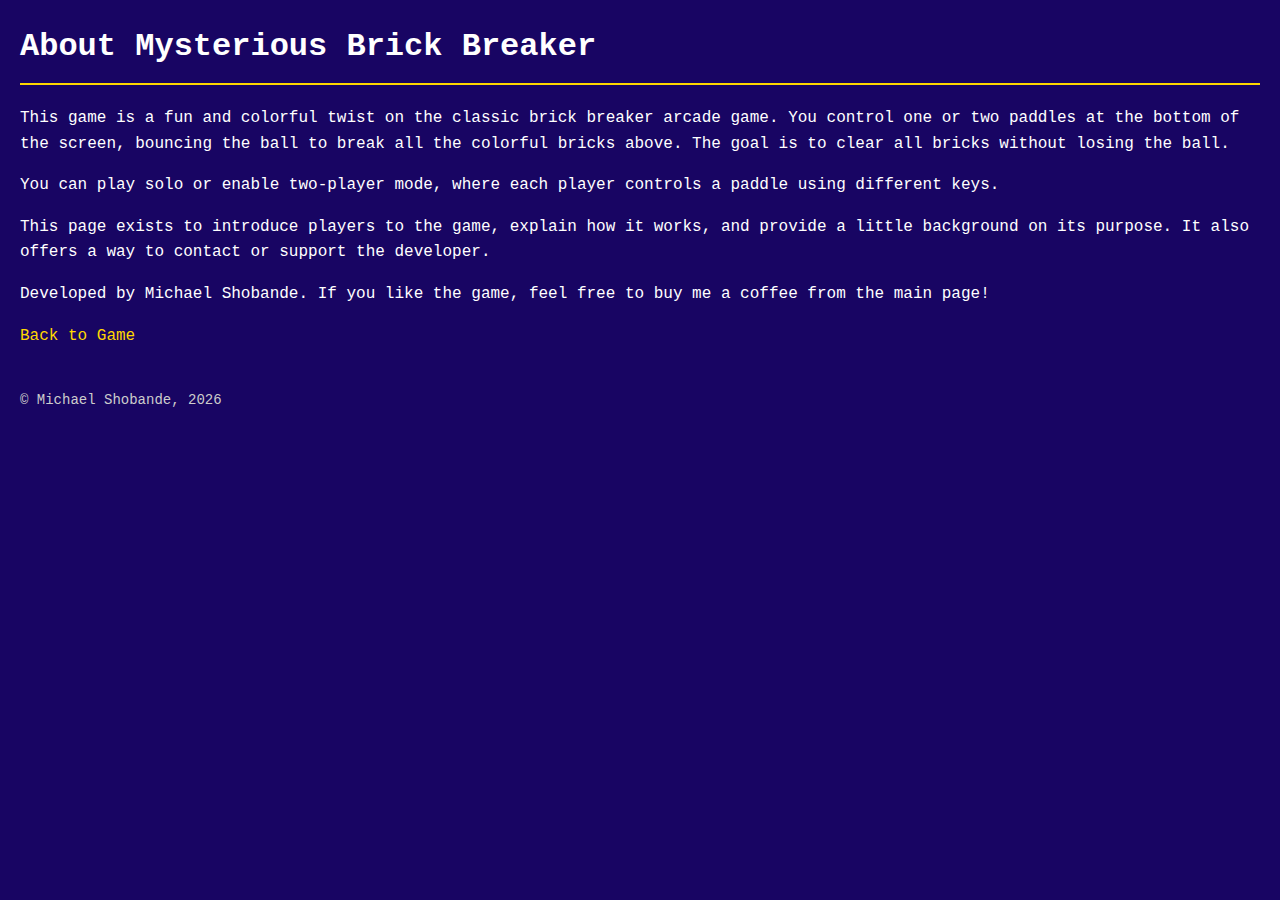
<file: About.html>
<!DOCTYPE html>
<html lang="en">
<head>
  <meta charset="UTF-8" />
  <meta name="viewport" content="width=device-width, initial-scale=1" />
  <title>About Mysterious Brick Breaker</title>
  <style>
    body {
      background-color: #180563;
      color: white;
      font-family: 'Courier New', Courier, monospace;
      margin: 20px;
      line-height: 1.6;
    }
    a {
      color: gold;
      text-decoration: none;
    }
    a:hover {
      text-decoration: underline;
    }
    h1 {
      border-bottom: 2px solid gold;
      padding-bottom: 10px;
    }
    .footer {
      margin-top: 40px;
      font-size: 14px;
      color: #ccc;
    }
  </style>
</head>
<body>
  <h1>About Mysterious Brick Breaker</h1>
  <p>
    This game is a fun and colorful twist on the classic brick breaker arcade game. You control one or two paddles
    at the bottom of the screen, bouncing the ball to break all the colorful bricks above. The goal is to clear
    all bricks without losing the ball.
  </p>
  <p>
    You can play solo or enable two-player mode, where each player controls a paddle using different keys.
  </p>
  <p>
    This page exists to introduce players to the game, explain how it works, and provide a little background on its
    purpose. It also offers a way to contact or support the developer.
  </p>
  <p>
    Developed by Michael Shobande. If you like the game, feel free to buy me a coffee from the main page!
  </p>
  <p>
    <a href="index.html">Back to Game</a>
  </p>

  <div class="footer">
    © Michael Shobande, <span id="year"></span>
  </div>

  <script>
    document.getElementById('year').textContent = new Date().getFullYear();
  </script>
</body>
</html>
</file>
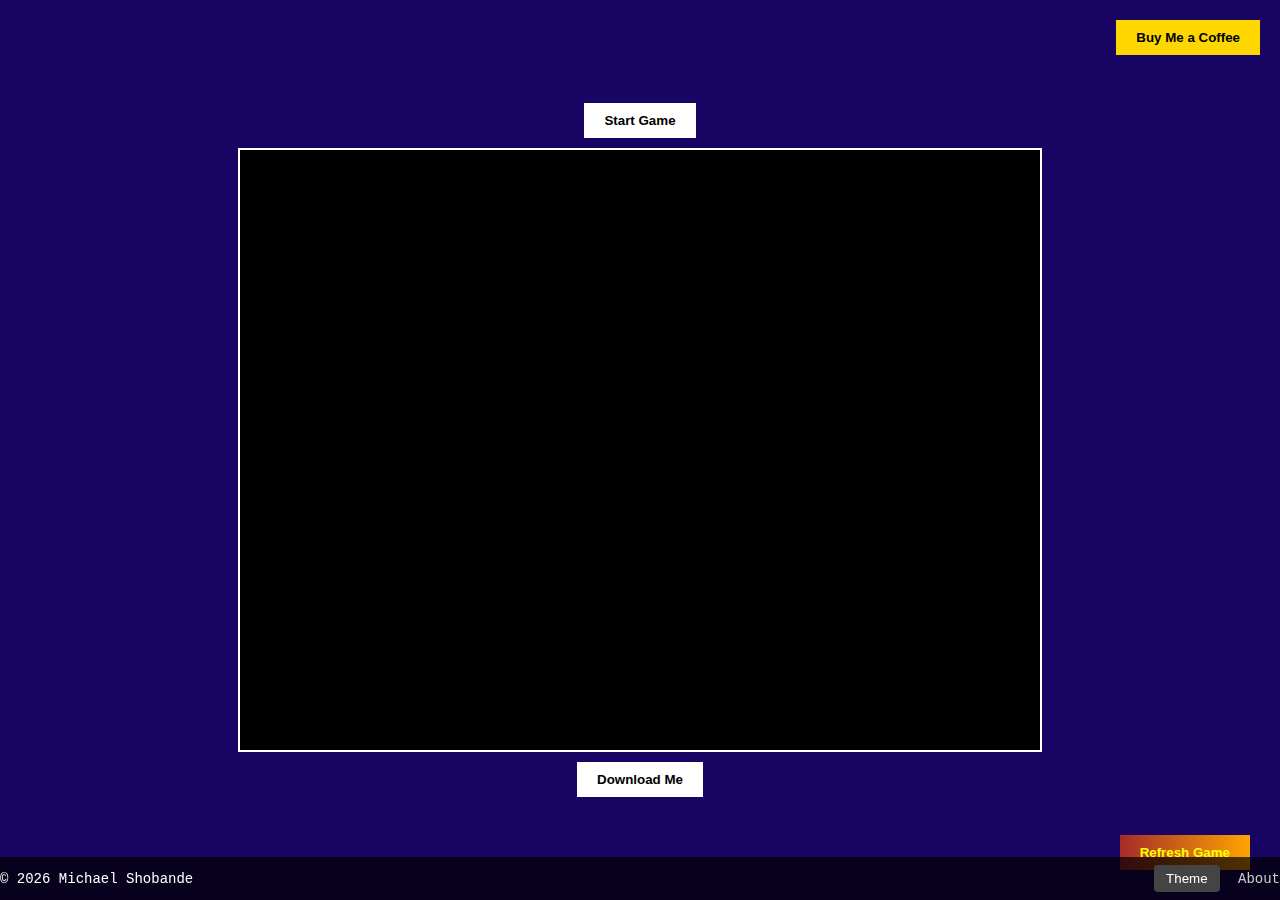
<file: Brcik Breaker.html>
<!DOCTYPE html>
<html lang="en">
<head>
  <meta charset="UTF-8" />
  <meta name="viewport" content="width=device-width, initial-scale=1.0" />
  <title>Mysterious Brick Breaker</title>
  <style>
    body {
      margin: 0;
      background-color: rgb(24, 5, 99);
      color: white;
      font-family: 'Courier New', Courier, monospace;
      display: flex;
      flex-direction: column;
      align-items: center;
      justify-content: center;
      height: 100vh;
      overflow: hidden;
      transition: background-color 0.5s, color 0.5s;
    }
    canvas {
      border: 2px solid white;
      background-color: black;
    }
    button {
      margin: 10px;
      padding: 10px 20px;
      background: white;
      color: black;
      font-weight: bold;
      border: none;
      cursor: pointer;
      transition: background-color 0.3s, color 0.3s;
    }
    #message {
      font-size: 32px;
      font-weight: bold;
      position: absolute;
      top: 20px;
      display: none;
    }
    #buyCoffeeBtn {
      position: absolute;
      top: 10px;
      right: 10px;
      background-color: gold;
    }
    #refreshGameBtn {
      position: absolute;
      bottom: 20px;
      right: 20px;
      background: linear-gradient(to right, brown, orange);
      color: yellow;
    }
    #downloadSection {
      display: none;
      position: absolute;
      top: 100px;
      right: 20px;
      background: white;
      color: black;
      padding: 10px;
      border-radius: 5px;
      z-index: 10;
    }
    footer {
      position: fixed;
      bottom: 0;
      width: 100%;
      background: rgba(0,0,0,0.7);
      color: white;
      font-size: 14px;
      padding: 8px 10px;
      display: flex;
      justify-content: space-between;
      align-items: center;
      font-family: 'Courier New', Courier, monospace;
      user-select: none;
      z-index: 100;
    }
    footer button {
      background: #444;
      color: white;
      padding: 6px 12px;
      margin: 0;
      font-weight: normal;
      border-radius: 4px;
    }
    a.footer-link {
      color: #ccc;
      text-decoration: none;
      margin-left: 10px;
      font-size: 14px;
    }
    a.footer-link:hover {
      text-decoration: underline;
    }

    /* Light Theme */
    body.light-theme {
      background-color: #f0f0f0;
      color: #222;
    }
    body.light-theme canvas {
      background-color: #eee;
      border-color: #222;
    }
    body.light-theme button {
      background: #ddd;
      color: #222;
    }
    body.light-theme #buyCoffeeBtn {
      background-color: goldenrod;
      color: black;
    }
    body.light-theme #refreshGameBtn {
      background: linear-gradient(to right, #a0522d, #ffa500);
      color: black;
    }
    body.light-theme footer {
      background: rgba(240,240,240,0.8);
      color: #222;
    }
    body.light-theme footer button {
      background: #bbb;
      color: #222;
    }

    /* Dark Theme */
    body.dark-theme {
      background-color: #121212;
      color: #eee;
    }
    body.dark-theme canvas {
      background-color: #222;
      border-color: #eee;
    }
    body.dark-theme button {
      background: #333;
      color: #eee;
    }
    body.dark-theme #buyCoffeeBtn {
      background-color: #daa520;
      color: #111;
    }
    body.dark-theme #refreshGameBtn {
      background: linear-gradient(to right, #654321, #cc8400);
      color: #ffd700;
    }
    body.dark-theme footer {
      background: rgba(18,18,18,0.9);
      color: #eee;
    }
    body.dark-theme footer button {
      background: #555;
      color: #eee;
    }
  </style>
</head>
<body>
  <button id="startBtn">Start Game</button>
  <button id="playAgainBtn" style="display:none; background: green; color: white;">PLAY AGAIN</button>
  <button id="buyCoffeeBtn" onclick="window.open('https://paypal.me/Mshobande','_blank')">Buy Me a Coffee</button>
  <button id="refreshGameBtn" onclick="location.reload()">Refresh Game</button>
  <div id="message"></div>
  <canvas id="gameCanvas" width="800" height="600"></canvas>
  <div id="downloadSection">
    <p>Password:</p>
    <input type="password" id="downloadPassword" />
    <button onclick="checkPassword()">Submit</button>
    <button onclick="document.getElementById('downloadSection').style.display='none'">Close</button>
    <div id="downloadLinkContainer" style="margin-top: 10px;"></div>
  </div>
  <button onclick="document.getElementById('downloadSection').style.display='block'">Download Me</button>

  <footer>
    <div>© <span id="year"></span> Michael Shobande</div>
    <div>
      <button id="themeBtn" title="Change Theme">Theme</button>
      <a href="about.html" class="footer-link" target="_blank" rel="noopener">About</a>
    </div>
  </footer>

  <script>
    // Set copyright year dynamically
    document.getElementById('year').textContent = new Date().getFullYear();

    // Theme toggle logic: cycles through default (no class), dark-theme, light-theme
    const themeBtn = document.getElementById('themeBtn');
    let currentTheme = 0; // 0 = default, 1 = dark, 2 = light

    themeBtn.addEventListener('click', () => {
      currentTheme = (currentTheme + 1) % 3;
      document.body.classList.remove('dark-theme', 'light-theme');
      if (currentTheme === 1) {
        document.body.classList.add('dark-theme');
      } else if (currentTheme === 2) {
        document.body.classList.add('light-theme');
      }
    });

    // Rest of your original game code...
    const canvas = document.getElementById('gameCanvas');
    const ctx = canvas.getContext('2d');
    const startBtn = document.getElementById('startBtn');
    const playAgainBtn = document.getElementById('playAgainBtn');
    const message = document.getElementById('message');

    let gameStarted = false;
    let multiplayer = false;
    let gameOver = false;

    const paddleHeight = 10;
    const ballRadius = 5;
    let bricks = [];
    const rows = 6, cols = 16;
    const brickWidth = (canvas.width - 40) / cols - 4, brickHeight = 15, padding = 4, offsetTop = 120, offsetLeft = 20;

    let players = [
      { x: canvas.width / 2 - 50, dx: 0, width: 100, controls: ['ArrowLeft', 'ArrowRight'] },
      { x: canvas.width / 2 - 50, dx: 0, width: 100, controls: ['a', 'd'] },
    ];

    let balls = [
      { x: canvas.width / 2, y: canvas.height - 30, dx: 4, dy: -4 }
    ];

    function createBricks() {
      bricks = [];
      for (let r = 0; r < rows; r++) {
        for (let c = 0; c < cols; c++) {
          bricks.push({ x: c * (brickWidth + padding) + offsetLeft, y: r * (brickHeight + padding) + offsetTop, destroyed: false });
        }
      }
    }

    function drawBricks() {
      bricks.forEach((brick, index) => {
        if (!brick.destroyed) {
          const hue = (index * 15) % 360;
          ctx.fillStyle = `hsl(${hue}, 100%, 50%)`;
          ctx.fillRect(brick.x, brick.y, brickWidth, brickHeight);
        }
      });
    }

    function drawPaddles() {
      players.forEach((p, i) => {
        ctx.fillStyle = i === 0 ? 'white' : 'gray';
        ctx.fillRect(p.x, canvas.height - (i + 1) * 20, p.width, paddleHeight);
      });
    }

    function drawBalls() {
      balls.forEach(ball => {
        ctx.beginPath();
        ctx.arc(ball.x, ball.y, ballRadius, 0, Math.PI * 2);
        ctx.fillStyle = 'red';
        ctx.fill();
        ctx.closePath();
      });
    }

    function draw() {
      if (gameOver) return;
      ctx.clearRect(0, 0, canvas.width, canvas.height);
      drawBricks();
      drawPaddles();
      drawBalls();
      movePaddles();
      moveBalls();
      requestAnimationFrame(draw);
    }

    function movePaddles() {
      players.forEach(p => {
        p.x += p.dx;
        if (p.x < 0) p.x = 0;
        if (p.x + p.width > canvas.width) p.x = canvas.width - p.width;
      });
    }

    function moveBalls() {
      balls.forEach(ball => {
        ball.x += ball.dx;
        ball.y += ball.dy;

        if (ball.x + ballRadius > canvas.width || ball.x - ballRadius < 0) ball.dx *= -1;
        if (ball.y - ballRadius < 0) ball.dy *= -1;

        if (ball.y + ballRadius > canvas.height) {
          gameOver = true;
          showMessage("GAME OVER", "red", 10, true);
          return;
        }

        players.forEach((p, i) => {
          const py = canvas.height - (i + 1) * 20;
          if (
            ball.y + ballRadius >= py &&
            ball.y - ballRadius <= py + paddleHeight &&
            ball.x >= p.x &&
            ball.x <= p.x + p.width
          ) {
            ball.dy *= -1;
          }
        });

        bricks.forEach(brick => {
          if (!brick.destroyed &&
              ball.x > brick.x && ball.x < brick.x + brickWidth &&
              ball.y > brick.y && ball.y < brick.y + brickHeight) {
            ball.dy *= -1;
            brick.destroyed = true;
          }
        });

        if (bricks.every(b => b.destroyed)) {
          showMessage("* WINNER *", "gold", 6, false);
          return;
        }
      });
    }

    function resetBall() {
      balls = [{ x: canvas.width / 2, y: canvas.height - 30, dx: 4 * (Math.random() > 0.5 ? 1 : -1), dy: -4 }];
    }

    function showMessage(text, color, flashes, allowRetry) {
      let count = 0;
      gameOver = true;
      message.style.display = 'block';
      message.style.color = color;
      message.innerText = text;
      const interval = setInterval(() => {
        message.style.visibility = message.style.visibility === 'hidden' ? 'visible' : 'hidden';
        count++;
        if (count >= flashes * 2) {
          clearInterval(interval);
          message.style.visibility = 'visible';
          if (allowRetry) playAgainBtn.style.display = 'inline-block';
        }
      }, 300);
    }

    function checkPassword() {
      const password = document.getElementById('downloadPassword').value;
      const linkContainer = document.getElementById('downloadLinkContainer');
      linkContainer.innerHTML = '';
      if (password === 'BREAKBRICK') {
        const blob = new Blob([document.documentElement.outerHTML], { type: 'text/plain' });
        const url = URL.createObjectURL(blob);
        const a = document.createElement('a');
        a.href = url;
        a.download = 'brick-breaker-game.txt';
        a.innerText = 'Download HTML';
        linkContainer.appendChild(a);
      } else {
        linkContainer.innerText = 'Incorrect Password';
      }
    }

    document.addEventListener('keydown', e => {
      players.forEach(p => {
        if (e.key === p.controls[0]) p.dx = -6;
        if (e.key === p.controls[1]) p.dx = 6;
      });
    });

    document.addEventListener('keyup', e => {
      players.forEach(p => {
        if (e.key === p.controls[0] || e.key === p.controls[1]) p.dx = 0;
      });
    });

    startBtn.addEventListener('click', () => {
      multiplayer = confirm("Enable 2-player mode? (Cancel for single player)");
      if (!multiplayer) players = [players[0]];
      createBricks();
      resetBall();
      gameOver = false;
      startBtn.style.display = 'none';
      playAgainBtn.style.display = 'none';
      message.style.display = 'none';
      draw();
    });

    playAgainBtn.addEventListener('click', () => {
      players = [
        { x: canvas.width / 2 - 50, dx: 0, width: 100, controls: ['ArrowLeft', 'ArrowRight'] },
        { x: canvas.width / 2 - 50, dx: 0, width: 100, controls: ['a', 'd'] },
      ];
      multiplayer = false;
      createBricks();
      resetBall();
      gameOver = false;
      playAgainBtn.style.display = 'none';
      message.style.display = 'none';
      draw();
    });
  </script>
</body>
</html>
</file>
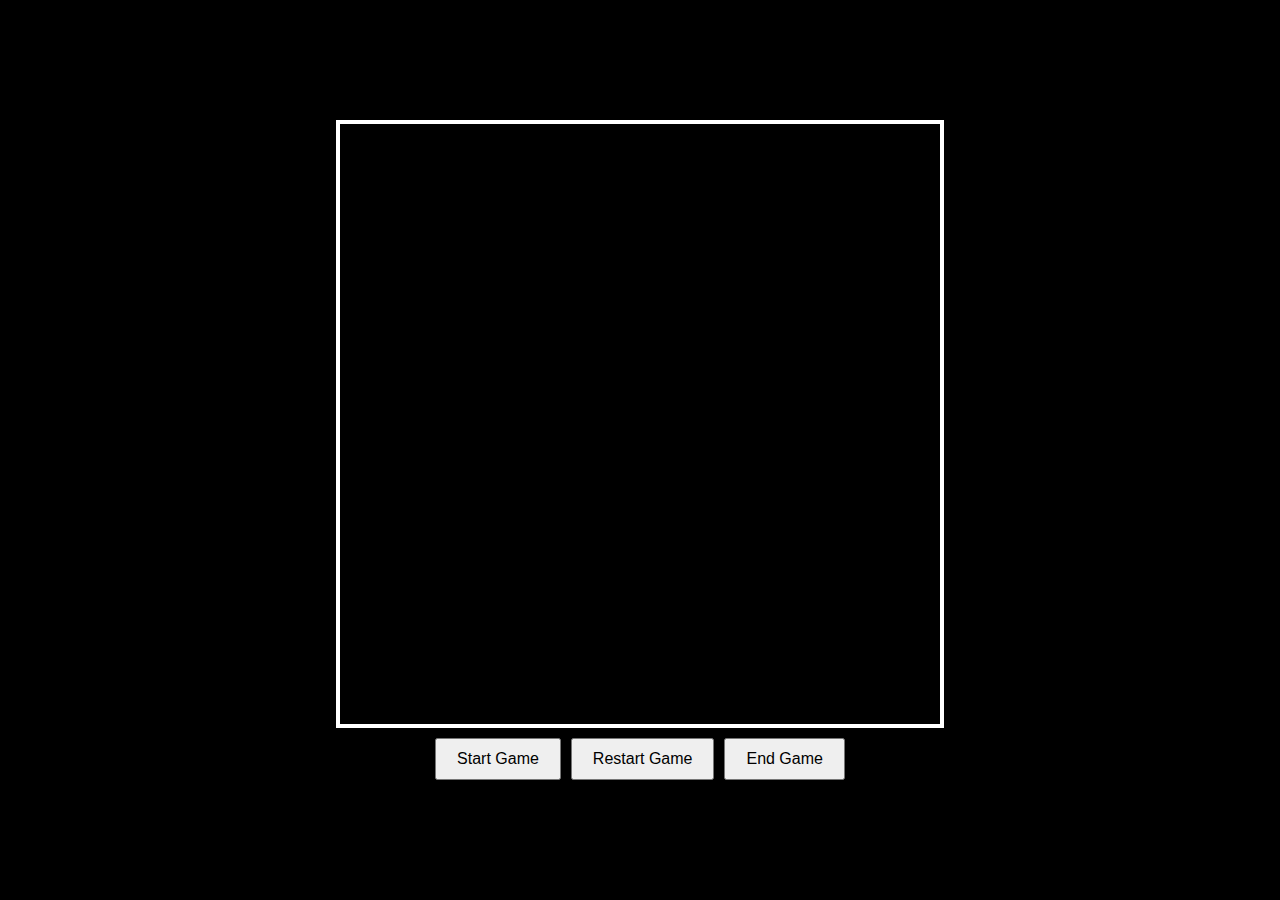
<file: Snakes.html>
<!DOCTYPE html>
<html lang="en">
<head>
  <meta charset="UTF-8">
  <meta name="viewport" content="width=device-width, initial-scale=1.0">
  <title>Snake Game</title>
  <style>
    body {
      margin: 0;
      background: black;
      display: flex;
      flex-direction: column;
      align-items: center;
      justify-content: center;
      height: 100vh;
    }
    #gameCanvas {
      background: black;
      display: block;
      width: 600px;
      height: 600px;
      border: 4px solid white;
    }
    button {
      margin-top: 10px;
      padding: 10px 20px;
      font-size: 16px;
      cursor: pointer;
    }
    .button-container {
      display: flex;
      gap: 10px;
    }
  </style>
</head>
<body>
  <canvas id="gameCanvas" width="600" height="600"></canvas>
  <div class="button-container">
    <button onclick="startGame()">Start Game</button>
    <button onclick="restartGame()">Restart Game</button>
    <button onclick="endGame()">End Game</button>
  </div>
  <script>
    const canvas = document.getElementById('gameCanvas');
    const ctx = canvas.getContext('2d');
    const gridSize = 20;
    const tileCount = canvas.width / gridSize;
    let snake = [{ x: 10, y: 10 }];
    let velocity = { x: 1, y: 0 }; // default direction
    let food = spawnFood();
    let bigFood = null;
    let score = 0;
    let gameInterval = null;
    let gameRunning = false;
    let speed = 100;

    function gameLoop() {
      const head = { x: snake[0].x + velocity.x, y: snake[0].y + velocity.y };

      // Game over check
      if (
        head.x < 0 || head.y < 0 || head.x >= tileCount || head.y >= tileCount ||
        snake.some(segment => segment.x === head.x && segment.y === head.y)
      ) {
        endGame();
        alert('Game Over! Score: ' + score);
        return;
      }

      snake.unshift(head);

      // Eat food
      if (head.x === food.x && head.y === food.y) {
        score++;
        food = spawnFood();
        if (Math.random() < 0.2) {
          bigFood = spawnFood();
        }
        increaseSpeed();
      } else if (bigFood && head.x === bigFood.x && head.y === bigFood.y) {
        score += 5;
        bigFood = null;
        increaseSpeed();
      } else {
        snake.pop();
      }

      draw();
    }

    function spawnFood() {
      return {
        x: Math.floor(Math.random() * tileCount),
        y: Math.floor(Math.random() * tileCount)
      };
    }

    function draw() {
      ctx.fillStyle = 'black';
      ctx.fillRect(0, 0, canvas.width, canvas.height);

      ctx.fillStyle = 'red';
      snake.forEach(segment => {
        ctx.fillRect(segment.x * gridSize, segment.y * gridSize, gridSize, gridSize);
      });

      ctx.fillStyle = 'yellow';
      ctx.fillRect(food.x * gridSize, food.y * gridSize, gridSize, gridSize);

      if (bigFood) {
        ctx.fillStyle = 'orange';
        ctx.fillRect(bigFood.x * gridSize, bigFood.y * gridSize, gridSize, gridSize);
      }
    }

    function startGame() {
      if (!gameRunning) {
        gameInterval = setInterval(gameLoop, speed);
        gameRunning = true;
      }
    }

    function restartGame() {
      clearInterval(gameInterval);
      snake = [{ x: 10, y: 10 }];
      velocity = { x: 1, y: 0 };
      food = spawnFood();
      bigFood = null;
      score = 0;
      speed = 100;
      gameRunning = false;
      draw();
      startGame();
    }

    function endGame() {
      clearInterval(gameInterval);
      gameRunning = false;
    }

    function increaseSpeed() {
      speed = Math.max(30, speed - 5); // Increase speed but don't go below 30ms interval
      clearInterval(gameInterval);
      gameInterval = setInterval(gameLoop, speed);
    }

    document.addEventListener('keydown', e => {
      if (!gameRunning && e.code === 'Space') {
        startGame();
        return;
      }
      switch (e.key) {
        case 'ArrowUp': if (velocity.y === 0) velocity = { x: 0, y: -1 }; break;
        case 'ArrowDown': if (velocity.y === 0) velocity = { x: 0, y: 1 }; break;
        case 'ArrowLeft': if (velocity.x === 0) velocity = { x: -1, y: 0 }; break;
        case 'ArrowRight': if (velocity.x === 0) velocity = { x: 1, y: 0 }; break;
      }
    });
  </script>
</body>
</html>
</file>
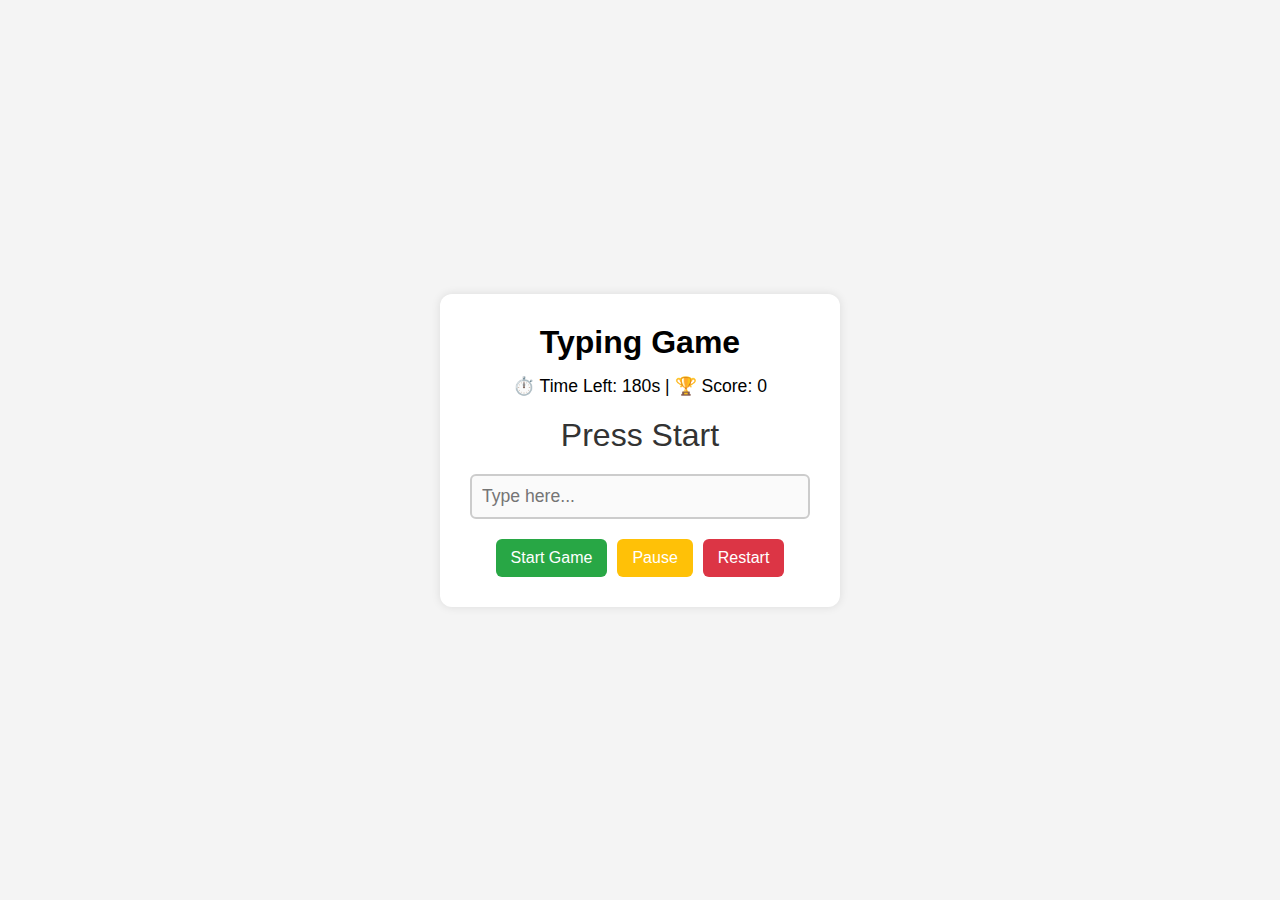
<file: typo.html>
<!DOCTYPE html>
<html lang="en">
<head>
  <meta charset="UTF-8">
  <title>Typing Game</title>
  <meta name="viewport" content="width=device-width, initial-scale=1.0">
  <style>
    /* Basic Reset */
    * {
      box-sizing: border-box;
      margin: 0;
      padding: 0;
      font-family: Arial, sans-serif;
    }

    body {
      background: #f4f4f4;
      display: flex;
      justify-content: center;
      align-items: center;
      min-height: 100vh;
      padding: 20px;
    }

    .container {
      background: #fff;
      padding: 30px;
      border-radius: 12px;
      box-shadow: 0 0 10px rgba(0,0,0,0.1);
      text-align: center;
      max-width: 400px;
      width: 100%;
    }

    h1 {
      margin-bottom: 10px;
    }

    .stats {
      margin: 15px 0;
      font-size: 1.1em;
    }

    #word {
      font-size: 2em;
      margin: 20px 0;
      color: #333;
    }

    input[type="text"] {
      width: 100%;
      padding: 10px;
      font-size: 1.1em;
      margin-bottom: 20px;
      border: 2px solid #ccc;
      border-radius: 6px;
    }

    .buttons {
      display: flex;
      gap: 10px;
      flex-wrap: wrap;
      justify-content: center;
    }

    button {
      padding: 10px 15px;
      font-size: 1em;
      border: none;
      border-radius: 6px;
      cursor: pointer;
      transition: background 0.3s;
    }

    button:hover {
      opacity: 0.9;
    }

    .start { background: #28a745; color: white; }
    .pause { background: #ffc107; color: white; }
    .restart { background: #dc3545; color: white; }

    #gameOver {
      display: none;
      font-size: 1.2em;
      margin-top: 15px;
      color: #dc3545;
    }

    @media (max-width: 500px) {
      .container {
        padding: 20px;
      }

      #word {
        font-size: 1.5em;
      }
    }
  </style>
</head>
<body>
  <div class="container">
    <h1>Typing Game</h1>
    <div class="stats">
      ⏱️ Time Left: <span id="time">180</span>s |
      🏆 Score: <span id="score">0</span>
    </div>

    <div id="word">Press Start</div>

    <input type="text" id="input" placeholder="Type here..." disabled />

    <div class="buttons">
      <button class="start" id="startBtn">Start Game</button>
      <button class="pause" id="pauseBtn" disabled>Pause</button>
      <button class="restart" id="restartBtn" disabled>Restart</button>
    </div>

    <div id="gameOver">⛔ Time's up! Final Score: <span id="finalScore"></span></div>
  </div>

  <script>
    // Word list (simple for demo)
    const words = [
      'apple', 'banana', 'cherry', 'orange', 'grape', 'melon',
      'keyboard', 'javascript', 'function', 'variable', 'object',
      'loop', 'array', 'string', 'boolean', 'html', 'css', 'random'
    ];

    let score = 0;
    let timeLeft = 180;
    let timer;
    let isPaused = false;
    let currentWord = '';

    // DOM elements
    const timeEl = document.getElementById('time');
    const scoreEl = document.getElementById('score');
    const wordEl = document.getElementById('word');
    const inputEl = document.getElementById('input');
    const startBtn = document.getElementById('startBtn');
    const pauseBtn = document.getElementById('pauseBtn');
    const restartBtn = document.getElementById('restartBtn');
    const gameOverEl = document.getElementById('gameOver');
    const finalScoreEl = document.getElementById('finalScore');

    // Start Game
    function startGame() {
      score = 0;
      timeLeft = 180;
      isPaused = false;
      scoreEl.textContent = score;
      timeEl.textContent = timeLeft;
      inputEl.value = '';
      inputEl.disabled = false;
      inputEl.focus();
      startBtn.disabled = true;
      pauseBtn.disabled = false;
      restartBtn.disabled = false;
      gameOverEl.style.display = 'none';
      generateWord();
      startTimer();
    }

    // Generate a random word
    function generateWord() {
      const randomIndex = Math.floor(Math.random() * words.length);
      currentWord = words[randomIndex];
      wordEl.textContent = currentWord;
    }

    // Timer function
    function startTimer() {
      clearInterval(timer);
      timer = setInterval(() => {
        if (!isPaused) {
          timeLeft--;
          timeEl.textContent = timeLeft;

          if (timeLeft <= 0) {
            endGame();
          }
        }
      }, 1000);
    }

    // Check user input
    inputEl.addEventListener('input', () => {
      if (inputEl.value.trim() === currentWord) {
        score++;
        scoreEl.textContent = score;
        inputEl.value = '';
        generateWord();
      }
    });

    // Pause/Resume toggle
    pauseBtn.addEventListener('click', () => {
      isPaused = !isPaused;
      pauseBtn.textContent = isPaused ? 'Resume' : 'Pause';
      if (!isPaused) inputEl.focus();
    });

    // Restart game
    function restartGame() {
      clearInterval(timer);
      pauseBtn.textContent = 'Pause';
      startGame();
    }

    // End game
    function endGame() {
      clearInterval(timer);
      inputEl.disabled = true;
      wordEl.textContent = 'Game Over';
      gameOverEl.style.display = 'block';
      finalScoreEl.textContent = score;
      startBtn.disabled = false;
      pauseBtn.disabled = true;
    }

    // Event Listeners
    startBtn.addEventListener('click', startGame);
    restartBtn.addEventListener('click', restartGame);
  </script>
</body>
</html>
</file>
